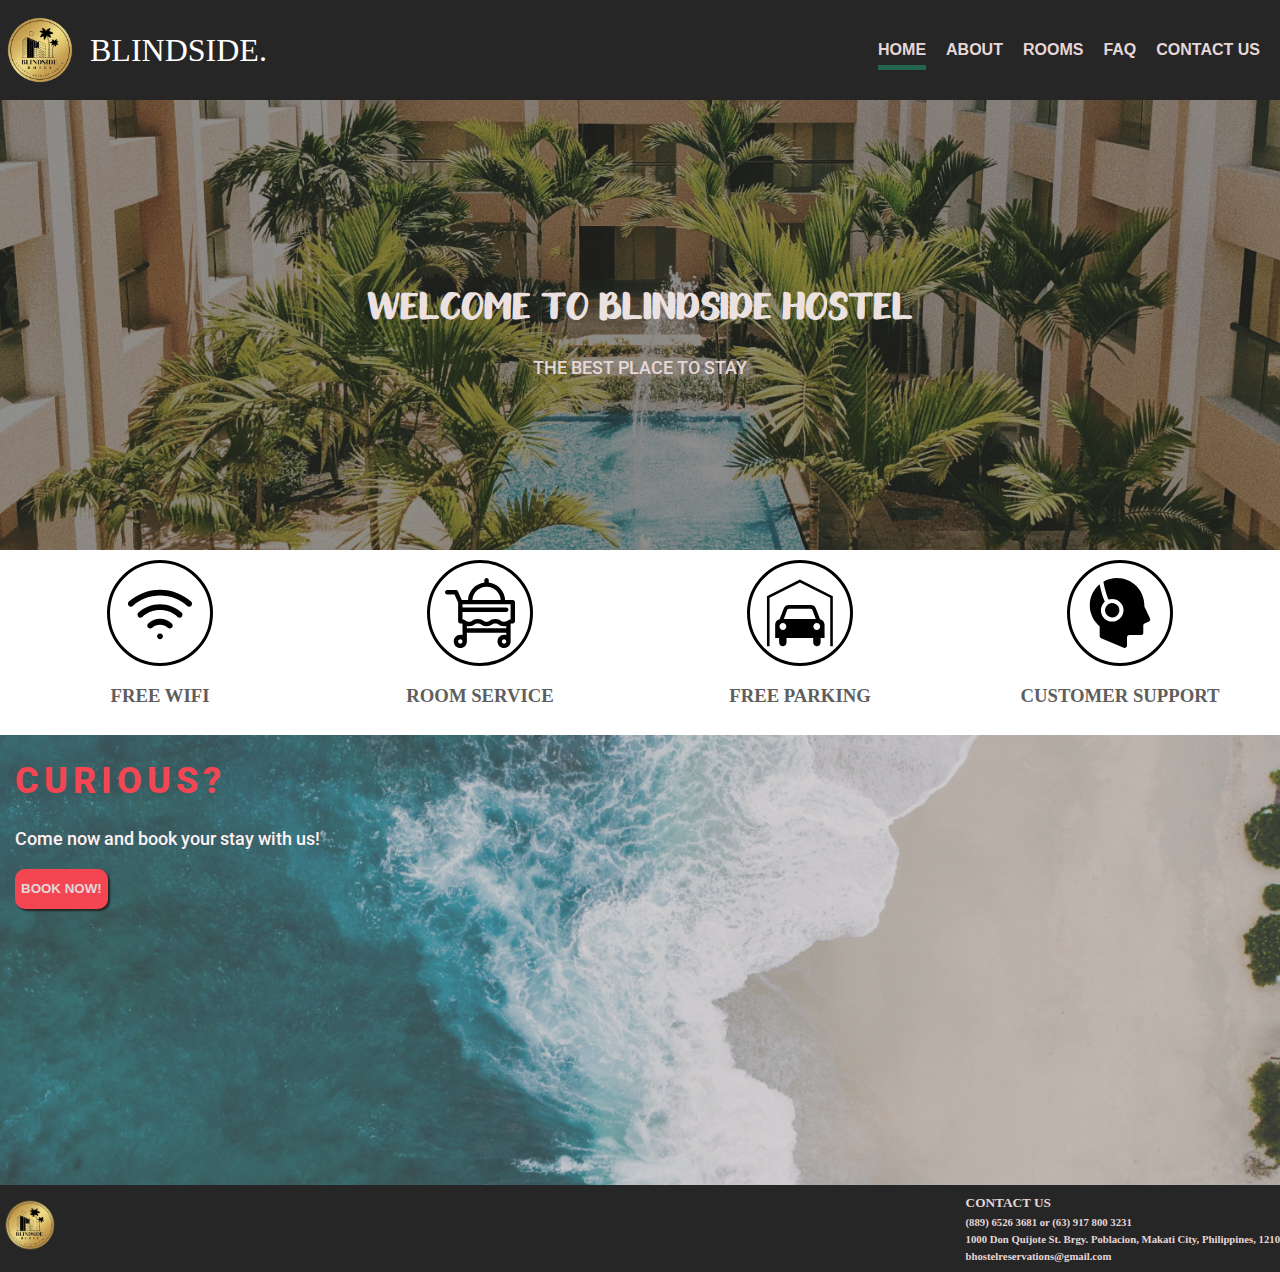
<file: index.html>
<!DOCTYPE html>
<html lang="en">
  <head>
    <meta charset="UTF-8" />
    <meta content="width=device-width, initial-scale=1" name="viewport" />
    <link rel="stylesheet" href="style.css" />
    <link rel="preconnect" href="https://fonts.googleapis.com" />
    <link rel="preconnect" href="https://fonts.gstatic.com" crossorigin />
    <link
      href="https://fonts.googleapis.com/css2?family=Bangers&family=Outfit:wght@400;700&family=Roboto:ital,wght@0,100;0,300;0,400;0,500;0,700;0,900;1,100;1,300;1,400;1,500;1,700;1,900&display=swap"
      rel="stylesheet"
    />
    <link
      rel="stylesheet"
      href="https://cdnjs.cloudflare.com/ajax/libs/font-awesome/6.5.2/css/all.min.css"
      integrity="sha512-SnH5WK+bZxgPHs44uWIX+LLJAJ9/2PkPKZ5QiAj6Ta86w+fsb2TkcmfRyVX3pBnMFcV7oQPJkl9QevSCWr3W6A=="
      crossorigin="anonymous"
      referrerpolicy="no-referrer"
    />
    <title>Document</title>
  </head>
  <body>
    <header class="flex">
      <div class="flex hostel--logo">
        <img class="hostel--img" src="Pictures/Hostel_logo.png" alt="logo" />
        <a href="index.html" class="nav-branding">BLINDSIDE.</a>
      </div>
      <div class="navbar--parms">
        <ul class="nav-menu flex ul">
          <li class="nav-item">
            <a class="focus--indicator nav-link" href="index.html">Home</a>
          </li>
          <li class="nav-item">
            <a class="nav-link" href="about.html">About</a>
          </li>
          <li class="nav-item">
            <a class="nav-link" href="rooms.html">Rooms</a>
          </li>
          <li class="nav-item">
            <a class="nav-link" href="faq.html">FAQ</a>
          </li>
          <li class="nav-item">
            <a class="nav-link" href="contact.html">Contact Us</a>
          </li>
        </ul>
      </div>
      <div class="hamburger">
        <span class="bar"></span>
        <span class="bar"></span>
        <span class="bar"></span>
      </div>
    </header>
    <main class="flex main--img--cont">
      <div class="main-content">
        <h1>WELCOME TO BLINDSIDE HOSTEL</h1>
        <h2>THE BEST PLACE TO STAY</h2>
      </div>
    </main>
    <div class="amenities-section flex">
      <div class="wifi flex">
        <div class="svg-cont flex">
          <svg
            width="70px"
            height="70px"
            viewBox="0 0 24 24"
            fill="none"
            xmlns="http://www.w3.org/2000/svg"
          >
            <g id="SVGRepo_bgCarrier" stroke-width="0"></g>
            <g
              id="SVGRepo_tracerCarrier"
              stroke-linecap="round"
              stroke-linejoin="round"
            ></g>
            <g id="SVGRepo_iconCarrier">
              <path
                d="M1.33309 8.07433C0.92156 8.44266 0.886539 9.07485 1.25487 9.48638C1.62319 9.89791 2.25539 9.93293 2.66691 9.5646L1.33309 8.07433ZM21.3331 9.5646C21.7446 9.93293 22.3768 9.89791 22.7451 9.48638C23.1135 9.07485 23.0784 8.44266 22.6669 8.07433L21.3331 9.5646ZM12 19C11.4477 19 11 19.4477 11 20C11 20.5523 11.4477 21 12 21V19ZM12.01 21C12.5623 21 13.01 20.5523 13.01 20C13.01 19.4477 12.5623 19 12.01 19V21ZM14.6905 17.04C15.099 17.4116 15.7315 17.3817 16.1031 16.9732C16.4748 16.5646 16.4448 15.9322 16.0363 15.5605L14.6905 17.04ZM18.0539 13.3403C18.4624 13.7119 19.0949 13.682 19.4665 13.2734C19.8381 12.8649 19.8082 12.2324 19.3997 11.8608L18.0539 13.3403ZM7.96372 15.5605C7.55517 15.9322 7.52524 16.5646 7.89687 16.9732C8.2685 17.3817 8.90095 17.4116 9.3095 17.04L7.96372 15.5605ZM4.60034 11.8608C4.19179 12.2324 4.16185 12.8649 4.53348 13.2734C4.90511 13.682 5.53756 13.7119 5.94611 13.3403L4.60034 11.8608ZM2.66691 9.5646C5.14444 7.34716 8.41371 6 12 6V4C7.90275 4 4.16312 5.54138 1.33309 8.07433L2.66691 9.5646ZM12 6C15.5863 6 18.8556 7.34716 21.3331 9.5646L22.6669 8.07433C19.8369 5.54138 16.0972 4 12 4V6ZM12 21H12.01V19H12V21ZM12 16C13.0367 16 13.9793 16.3931 14.6905 17.04L16.0363 15.5605C14.9713 14.5918 13.5536 14 12 14V16ZM12 11C14.3319 11 16.4546 11.8855 18.0539 13.3403L19.3997 11.8608C17.4466 10.0842 14.8487 9 12 9V11ZM9.3095 17.04C10.0207 16.3931 10.9633 16 12 16V14C10.4464 14 9.02872 14.5918 7.96372 15.5605L9.3095 17.04ZM5.94611 13.3403C7.54544 11.8855 9.66815 11 12 11V9C9.15127 9 6.55344 10.0842 4.60034 11.8608L5.94611 13.3403Z"
                fill="#000000"
              ></path>
            </g>
          </svg>
        </div>
        <h3>FREE WIFI</h3>
      </div>
      <div class="room-service flex">
        <div class="svg-cont flex">
          <svg
            fill="#000000"
            width="70px"
            height="70px"
            viewBox="0 0 512 512"
            id="Layer_1"
            enable-background="new 0 0 512 512"
            xmlns="http://www.w3.org/2000/svg"
          >
            <g id="SVGRepo_bgCarrier" stroke-width="0"></g>
            <g
              id="SVGRepo_tracerCarrier"
              stroke-linecap="round"
              stroke-linejoin="round"
            ></g>
            <g id="SVGRepo_iconCarrier">
              <g>
                <path
                  d="m496 160h-56.242c-3.844-65.944-54.886-119.416-119.758-127.054v-16.946c0-8.836-7.163-16-16-16s-16 7.164-16 16v16.946c-64.872 7.638-115.914 61.11-119.758 127.054h-45.844l-27.777-62.498c-2.568-5.778-8.298-9.502-14.621-9.502h-64c-8.837 0-16 7.164-16 16s7.163 16 16 16h53.602l26.398 59.396v136.604c0 8.836 7.163 16 16 16 7.199 0 11.773 1.2 16 3.229v83.523c-31.188-11.061-64 12.221-64 45.248 0 26.467 21.532 48 48 48s48-21.533 48-48v-64h288v18.752c-31.188-11.061-64 12.221-64 45.248 0 26.467 21.532 48 48 48s48-21.533 48-48v-128.771c4.227-2.029 8.801-3.229 16-3.229 8.837 0 16-7.164 16-16v-140c0-8.836-7.163-16-16-16zm-192-96c54.654 0 99.597 42.378 103.695 96h-207.39c4.098-53.622 49.041-96 103.695-96zm-192 416c-8.822 0-16-7.178-16-16s7.178-16 16-16 16 7.178 16 16-7.178 16-16 16zm48-112v-17.62c4.624 1.001 9.882 1.62 16 1.62 20.591 0 31.619-6.894 40.481-12.434 7.289-4.557 12.104-7.566 23.509-7.566 11.411 0 16.229 3.011 23.521 7.568 8.861 5.539 19.89 12.432 40.479 12.432s31.618-6.893 40.479-12.432c7.292-4.557 12.109-7.568 23.521-7.568s16.229 3.01 23.521 7.567c8.863 5.539 19.894 12.433 40.489 12.433 6.118 0 11.376-.619 16-1.62v17.62zm272 112c-8.822 0-16-7.178-16-16s7.178-16 16-16 16 7.178 16 16-7.178 16-16 16zm48-178.394c-23.955 5.179-26.413 18.394-48 18.394-11.418 0-16.237-3.011-23.531-7.57-8.862-5.538-19.892-12.43-40.479-12.43-20.589 0-31.618 6.893-40.479 12.432-7.292 4.557-12.109 7.568-23.521 7.568s-16.229-3.011-23.521-7.568c-8.861-5.539-19.89-12.432-40.479-12.432-20.583 0-31.61 6.893-40.471 12.432-7.29 4.557-12.107 7.568-23.519 7.568-21.518 0-24.06-13.218-48-18.394v-53.606h320c8.837 0 16-7.164 16-16s-7.163-16-16-16h-320v-24h352z"
                ></path>
              </g>
            </g>
          </svg>
        </div>
        <h3>ROOM SERVICE</h3>
      </div>
      <div class="parking flex">
        <div class="svg-cont flex">
          <svg
            fill="#000000"
            height="70px"
            width="70px"
            version="1.2"
            baseProfile="tiny"
            id="Layer_1"
            xmlns="http://www.w3.org/2000/svg"
            xmlns:xlink="http://www.w3.org/1999/xlink"
            viewBox="-351 153 256 256"
            xml:space="preserve"
          >
            <g id="SVGRepo_bgCarrier" stroke-width="0"></g>
            <g
              id="SVGRepo_tracerCarrier"
              stroke-linecap="round"
              stroke-linejoin="round"
            ></g>
            <g id="SVGRepo_iconCarrier">
              <path
                d="M-223.4,158.8l-120.5,60.7v183.1h9.6V225.3l110.9-55.6l111,55.8v177.1h9.4V219.5L-223.4,158.8z M-149.7,303.5l-14.8-38.2 c-2.7-7.2-8.8-13.5-20.3-13.5h-20.9h-35.7h-21.1c-11.3,0-17.3,6.2-20.3,13.5l-14.8,38.2c-5.8,0.8-16.2,7.6-16.2,20.6v48.6h14.4v15.6 c0,19.1,27.1,19,27.1,0v-15.6h48.8h48.8v15.6c0,19,27.1,19.1,27.1,0v-15.6h14.4v-48.6C-133.5,311.1-143.8,304.1-149.7,303.5z M-285.5,343.4c-6.8,0-12.5-5.8-12.5-12.9c0-7,5.6-12.9,12.5-12.9c6.8,0,12.5,5.8,12.5,12.9C-273,337.6-278.5,343.4-285.5,343.4z M-223.7,303.1h-58.5l11.1-30.1c1.3-4.3,3.5-7.2,8.4-7.4h39h39c4.9,0,7,3.1,8.4,7.4l11.1,30.1H-223.7z M-161.7,343.4 c-6.8,0-12.5-5.8-12.5-12.9c0-7,5.6-12.9,12.5-12.9s12.5,5.8,12.5,12.9C-149.2,337.6-154.9,343.4-161.7,343.4z"
              ></path>
            </g>
          </svg>
        </div>
        <h3>FREE PARKING</h3>
      </div>
      <div class="customer-supp flex">
        <div class="svg-cont flex">
          <svg
            height="70px"
            width="70px"
            version="1.1"
            id="_x32_"
            xmlns="http://www.w3.org/2000/svg"
            xmlns:xlink="http://www.w3.org/1999/xlink"
            viewBox="0 0 512 512"
            xml:space="preserve"
            fill="#000000"
          >
            <g id="SVGRepo_bgCarrier" stroke-width="0"></g>
            <g
              id="SVGRepo_tracerCarrier"
              stroke-linecap="round"
              stroke-linejoin="round"
            ></g>
            <g id="SVGRepo_iconCarrier">
              <style type="text/css">
                .st0 {
                  fill: #000000;
                }
              </style>
              <g>
                <path
                  class="st0"
                  d="M475.607,295.504l-41.399-87.787c0.102-2.625,0.202-5.251,0.202-7.901C434.41,89.469,344.931,0,234.577,0 c-36.325,0-70.37,9.694-99.719,26.623c0.068,0.521,0.169,1.211,0.303,2.062c0.337,2.212,0.876,5.494,1.616,9.684 c1.506,8.389,3.888,20.422,7.363,34.794c5.763,23.821,14.582,54.078,27.33,84.774c8.65-3.062,17.964-4.745,27.608-4.745 c17.081,0,33.085,5.216,46.262,14.136c13.202,8.919,23.678,21.524,29.964,36.392c4.199,9.904,6.512,20.826,6.504,32.21 c0.009,17.081-5.216,33.077-14.136,46.27c-8.918,13.194-21.523,23.661-36.383,29.956c-9.912,4.19-20.834,6.512-32.21,6.512 c-17.082,0-33.086-5.225-46.271-14.145c-13.194-8.919-23.67-21.515-29.964-36.383c-4.19-9.912-6.504-20.826-6.496-32.21 c-0.016-17.081,5.217-33.086,14.136-46.27c4.082-6.042,8.936-11.503,14.431-16.265c-14.431-33.969-24.107-67.13-30.401-93.063 c-3.357-13.901-5.739-25.714-7.337-34.456c-44.243,36.653-72.432,92.002-72.432,153.932c0,62.073,28.281,117.524,72.675,154.184 v70.622c0,6.891,4.106,13.127,10.451,15.811l165.502,70.209c5.301,2.247,11.376,1.7,16.172-1.472 c4.813-3.189,7.708-8.566,7.708-14.313v-59.86c0-9.466,7.682-17.173,17.148-17.173h84.766c9.491,0,17.165-7.691,17.165-17.157 v-51.614c0-6.572,3.761-12.571,9.668-15.448l31.58-15.331C476.044,314.141,479.629,304.002,475.607,295.504z"
                ></path>
                <path
                  class="st0"
                  d="M178.739,284.086c6.243,2.642,13.085,4.097,20.338,4.106c10.871-0.009,20.85-3.281,29.206-8.919 s15.003-13.648,18.958-23.006c2.634-6.244,4.09-13.084,4.09-20.337c0-10.88-3.274-20.85-8.911-29.207 c-5.638-8.355-13.648-14.994-23.005-18.958c-6.243-2.633-13.084-4.097-20.337-4.097c-10.871,0.008-20.852,3.281-29.216,8.919 c-8.346,5.638-14.994,13.648-18.949,23.004c-2.633,6.244-4.089,13.076-4.098,20.338c0.009,10.88,3.282,20.851,8.911,29.206 C161.364,273.484,169.374,280.131,178.739,284.086z"
                ></path>
              </g>
            </g>
          </svg>
        </div>
        <h3>CUSTOMER SUPPORT</h3>
      </div>
    </div>
    <div class="book-section">
      <div class="book-img-cont"></div>
      <h1>CURIOUS?</h1>
      <h3>Come now and book your stay with us!</h3>
      <button><a href="rooms.html">BOOK NOW!</a></button>
    </div>
    <footer class="flex footer">
      <div class="foot-men">
        <a href="#logo-home"
          ><img class="logo" src="Pictures/Hostel_logo.png" alt="Hostel Logo"
        /></a>
      </div>
      <div>
        <h5><a href="contact.html">CONTACT US</a></h5>
        <h6>(889) 6526 3681 or (63) 917 800 3231</h6>
        <h6>
          1000 Don Quijote St. Brgy. Poblacion, Makati City, Philippines, 1210
        </h6>
        <h6 class="last">bhostelreservations@gmail.com</h6>
      </div>
    </footer>
  </body>
  <script src="script.js"></script>
</html>
</file>
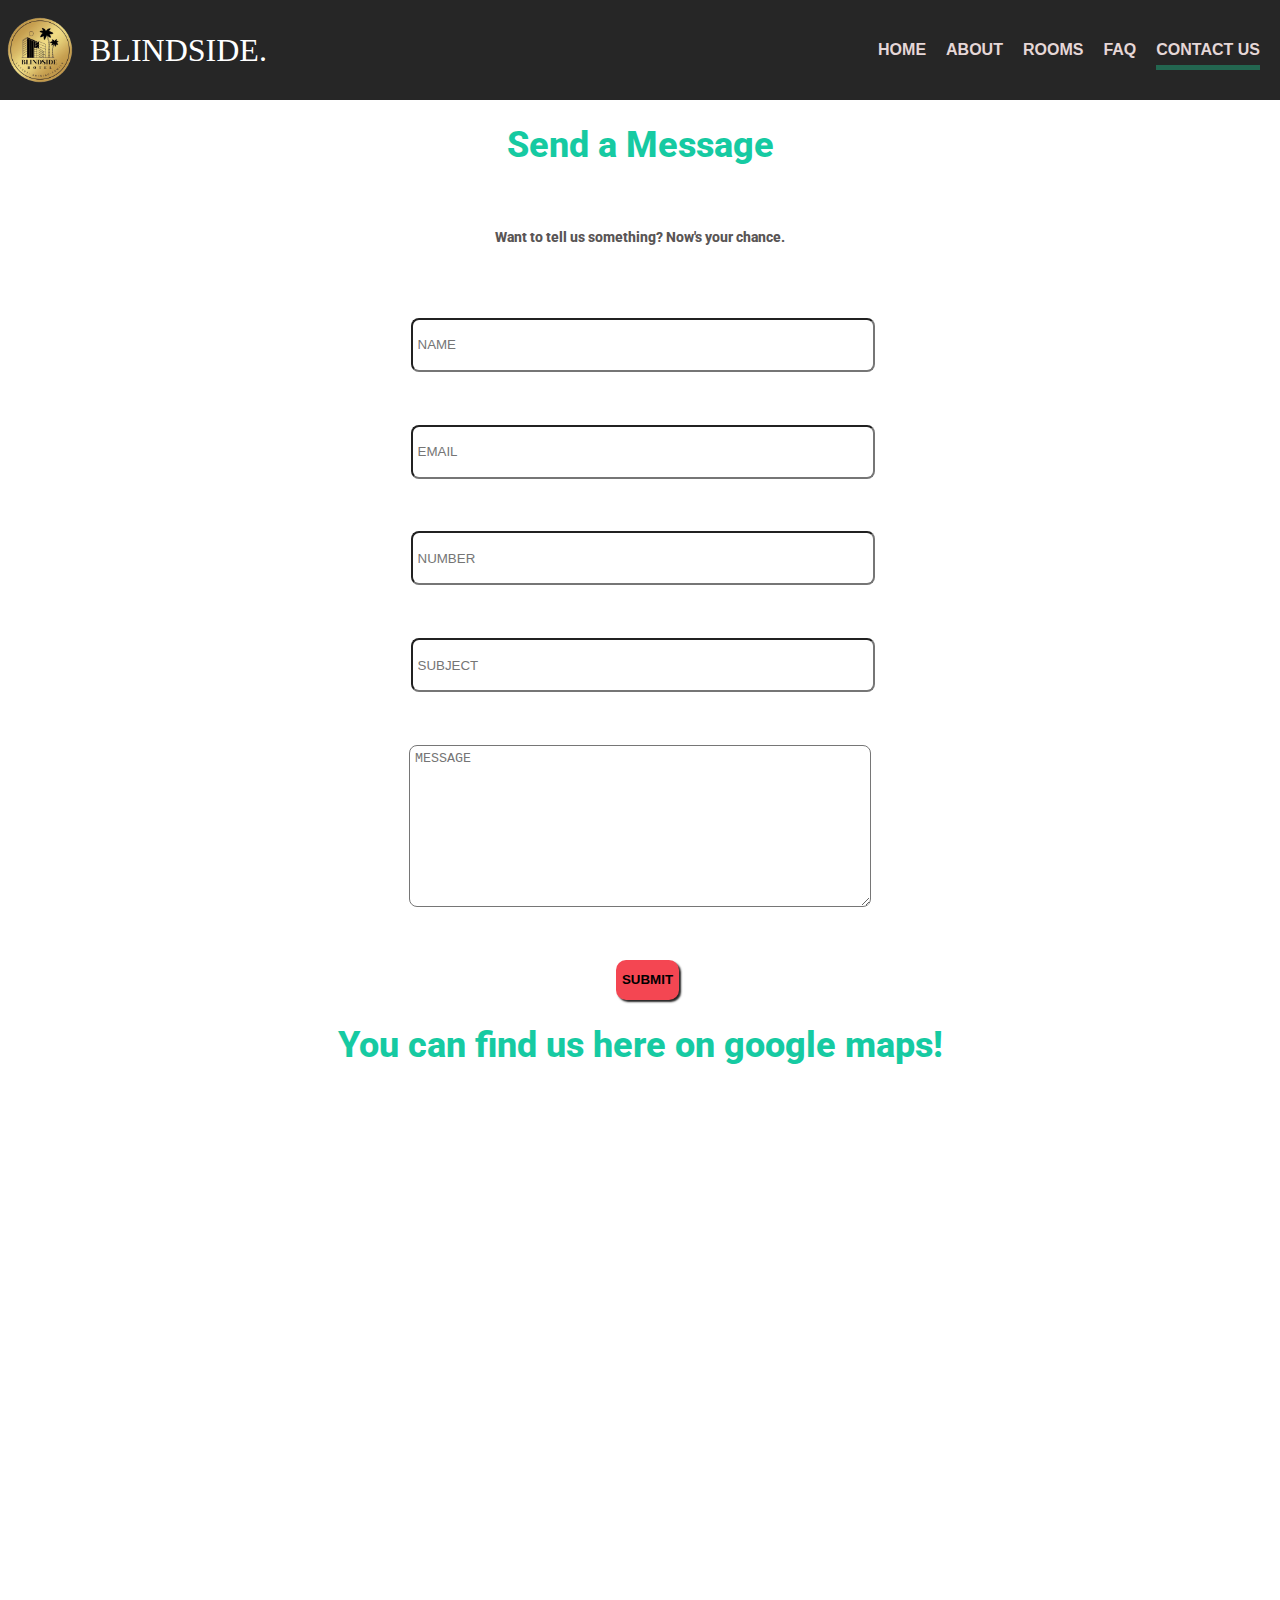
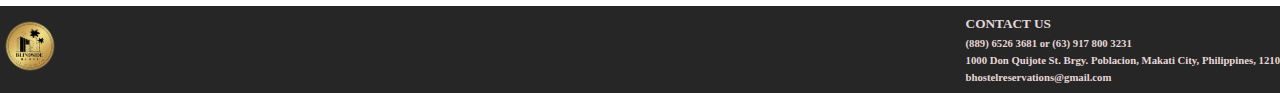
<file: contact.html>
<!DOCTYPE html>
<html lang="en">
  <head>
    <meta charset="UTF-8" />
    <meta content="width=device-width, initial-scale=1" name="viewport" />
    <link rel="stylesheet" href="style.css" />
    <link rel="preconnect" href="https://fonts.googleapis.com" />
    <link rel="preconnect" href="https://fonts.gstatic.com" crossorigin />
    <link
      href="https://fonts.googleapis.com/css2?family=Bangers&family=Outfit:wght@400;700&family=Roboto:ital,wght@0,100;0,300;0,400;0,500;0,700;0,900;1,100;1,300;1,400;1,500;1,700;1,900&display=swap"
      rel="stylesheet"
    />
    <link
      rel="stylesheet"
      href="https://cdnjs.cloudflare.com/ajax/libs/font-awesome/6.5.2/css/all.min.css"
      integrity="sha512-SnH5WK+bZxgPHs44uWIX+LLJAJ9/2PkPKZ5QiAj6Ta86w+fsb2TkcmfRyVX3pBnMFcV7oQPJkl9QevSCWr3W6A=="
      crossorigin="anonymous"
      referrerpolicy="no-referrer"
    />
    <title>Document</title>
  </head>
  <body>
    <header class="flex">
      <div class="flex hostel--logo">
        <img class="hostel--img" src="Pictures/Hostel_logo.png" alt="logo" />
        <a href="index.html" class="nav-branding">BLINDSIDE.</a>
      </div>
      <div class="navbar--parms">
        <ul class="nav-menu flex ul">
          <li class="nav-item">
            <a class="nav-link" href="index.html">Home</a>
          </li>
          <li class="nav-item">
            <a class="nav-link" href="about.html">About</a>
          </li>
          <li class="nav-item">
            <a class="nav-link" href="rooms.html">Rooms</a>
          </li>
          <li class="nav-item">
            <a class="nav-link" href="faq.html">FAQ</a>
          </li>
          <li class="nav-item">
            <a class="focus--indicator nav-link" href="contact.html"
              >Contact Us</a
            >
          </li>
        </ul>
      </div>
      <div class="hamburger">
        <span class="bar"></span>
        <span class="bar"></span>
        <span class="bar"></span>
      </div>
    </header>
    <section class="flex form">
      <h1>Send a Message</h1>
      <p>Want to tell us something? Now's your chance.</p>
      <input type="text" placeholder="NAME" />
      <input type="email" placeholder="EMAIL" />
      <input type="text" placeholder="NUMBER" />
      <input type="text" name="" id="" placeholder="SUBJECT" />
      <textarea
        name=""
        id=""
        cols="30"
        rows="10"
        placeholder="MESSAGE"
      ></textarea>
      <div><button>SUBMIT</button></div>
    </section>
    <section class="map-embed">
      <h1>You can find us here on google maps!</h1>
      <iframe
        src="https://www.google.com/maps/embed?pb=!1m18!1m12!1m3!1d7723.094914028822!2d121.02611764020449!3d14.567852293658213!2m3!1f0!2f0!3f0!3m2!1i1024!2i768!4f13.1!3m3!1m2!1s0x3397c9ab7d707173%3A0xcd3b78599a6e6500!2sPoblacion%2C%20Makati%2C%20Metro%20Manila!5e0!3m2!1sen!2sph!4v1714114984558!5m2!1sen!2sph"
        style="border: 0"
        allowfullscreen=""
        loading="lazy"
        referrerpolicy="no-referrer-when-downgrade"
      ></iframe>
    </section>
    <footer class="flex footer">
      <div class="foot-men">
        <a href="#logo-home"
          ><img class="logo" src="Pictures/Hostel_logo.png" alt="Hostel Logo"
        /></a>
      </div>
      <div>
        <h5><a href="contact.html">CONTACT US</a></h5>
        <h6>(889) 6526 3681 or (63) 917 800 3231</h6>
        <h6>
          1000 Don Quijote St. Brgy. Poblacion, Makati City, Philippines, 1210
        </h6>
        <h6 class="last">bhostelreservations@gmail.com</h6>
      </div>
    </footer>
  </body>
  <script src="script.js"></script>
</html>
</file>
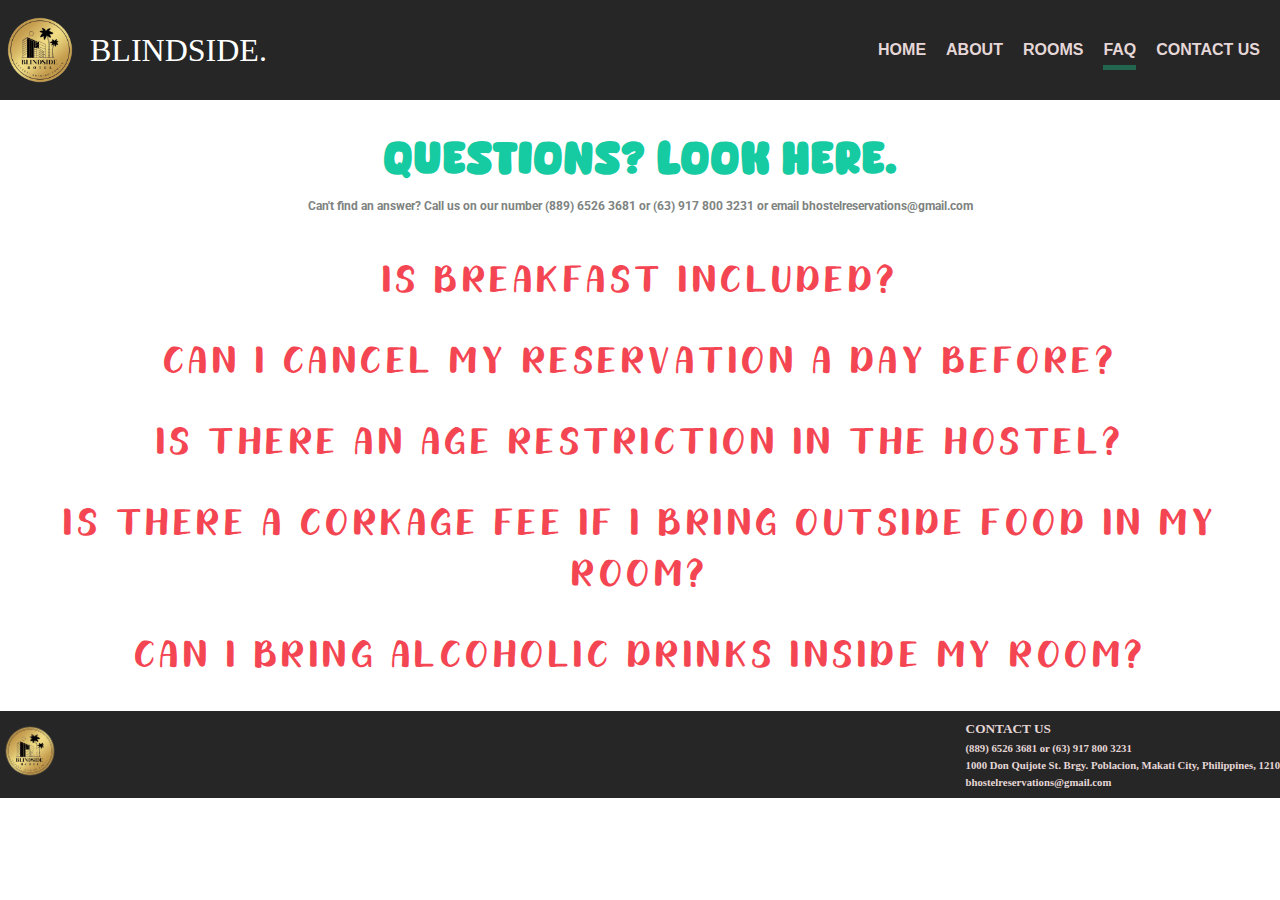
<file: faq.html>
<!DOCTYPE html>
<html lang="en">
  <head>
    <meta charset="UTF-8" />
    <meta content="width=device-width, initial-scale=1" name="viewport" />
    <link rel="stylesheet" href="style.css" />
    <link rel="preconnect" href="https://fonts.googleapis.com" />
    <link rel="preconnect" href="https://fonts.gstatic.com" crossorigin />
    <link
      href="https://fonts.googleapis.com/css2?family=Bangers&family=Outfit:wght@400;700&family=Roboto:ital,wght@0,100;0,300;0,400;0,500;0,700;0,900;1,100;1,300;1,400;1,500;1,700;1,900&display=swap"
      rel="stylesheet"
    />
    <link
      rel="stylesheet"
      href="https://cdnjs.cloudflare.com/ajax/libs/font-awesome/6.5.2/css/all.min.css"
      integrity="sha512-SnH5WK+bZxgPHs44uWIX+LLJAJ9/2PkPKZ5QiAj6Ta86w+fsb2TkcmfRyVX3pBnMFcV7oQPJkl9QevSCWr3W6A=="
      crossorigin="anonymous"
      referrerpolicy="no-referrer"
    />
    <title>Document</title>
  </head>
  <body>
    <header class="flex">
      <div class="flex hostel--logo">
        <img class="hostel--img" src="Pictures/Hostel_logo.png" alt="logo" />
        <a href="index.html" class="nav-branding">BLINDSIDE.</a>
      </div>
      <div class="navbar--parms">
        <ul class="nav-menu flex ul">
          <li class="nav-item">
            <a class="nav-link" href="index.html">Home</a>
          </li>
          <li class="nav-item">
            <a class="nav-link" href="about.html">About</a>
          </li>
          <li class="nav-item">
            <a class="nav-link" href="rooms.html">Rooms</a>
          </li>
          <li class="nav-item">
            <a class="focus--indicator nav-link" href="faq.html">FAQ</a>
          </li>
          <li class="nav-item">
            <a class="nav-link" href="contact.html">Contact Us</a>
          </li>
        </ul>
      </div>
      <div class="hamburger">
        <span class="bar"></span>
        <span class="bar"></span>
        <span class="bar"></span>
      </div>
    </header>
    <section class="flex question-header">
      <div class="top-header">
        <h1>QUESTIONS? LOOK HERE.</h1>
        <h3>
          Can't find an answer? Call us on our number (889) 6526 3681 or (63)
          917 800 3231 or email bhostelreservations@gmail.com
        </h3>
      </div>
      <div class="questions">
        <a href="no.html">IS BREAKFAST INCLUDED?</a>
        <a href="no.html">CAN I CANCEL MY RESERVATION A DAY BEFORE?</a>
        <a href="no.html">IS THERE AN AGE RESTRICTION IN THE HOSTEL?</a>
        <a href="no.html"
          >IS THERE A CORKAGE FEE IF I BRING OUTSIDE FOOD IN MY ROOM?</a
        >
        <a href="">CAN I BRING ALCOHOLIC DRINKS INSIDE MY ROOM?</a>
      </div>
    </section>
    <footer class="flex footer">
      <div class="foot-men">
        <a href="#logo-home"
          ><img class="logo" src="Pictures/Hostel_logo.png" alt="Hostel Logo"
        /></a>
      </div>
      <div>
        <h5><a href="contact.html">CONTACT US</a></h5>
        <h6>(889) 6526 3681 or (63) 917 800 3231</h6>
        <h6>
          1000 Don Quijote St. Brgy. Poblacion, Makati City, Philippines, 1210
        </h6>
        <h6 class="last">bhostelreservations@gmail.com</h6>
      </div>
    </footer>
  </body>
  <script src="script.js"></script>
</html>
</file>
<file: style.css>
/* reset */
body,
p,
a,
ul,
li {
  margin: 0;
  padding: 0;
  text-decoration: none;
  color: rgb(229, 215, 215);
}

@font-face {
  font-family: 'Kasper Lullaby';
  src: url(Kasper\ Lullaby.otf);
}
@font-face {
  font-family: 'Cute Dino';
  src: url(Cute\ Dino.otf);
}

html {
  box-sizing: border-box;
  overflow-x: hidden;
}

li {
  list-style-type: none;
}

.bar {
  display: block;
  width: 25px;
  height: 3px;
  margin: 5px auto;
  -webkit-transition: all 0.3s ease-in-out;
  transition: all 0.3s ease-in-out;
  background-color: rgb(229, 215, 215);
}

/* mobile styles */
.flex {
  display: flex;
  justify-content: space-between;
  align-items: center;
}

.hostel--img {
  height: 80px;
}
.hostel--logo {
  margin: 10px 0;
}

.ul li {
  margin-right: 20px;
  text-transform: uppercase;
}

.hamburger {
  margin-right: 15px;
  display: block;
  cursor: pointer;
}

.hamburger.active .bar:nth-child(2) {
  opacity: 0;
}
.hamburger.active .bar:nth-child(1) {
  transform: translateY(8px) rotate(45deg);
}
.hamburger.active .bar:nth-child(3) {
  transform: translateY(-8px) rotate(-45deg);
}

.nav-menu {
  position: fixed;
  left: -100%;
  top: 95px;
  gap: 0;
  flex-direction: column;
  width: 100%;
  text-align: center;
  transition: 0.3s;
  background-color: #262626;
  font-family: Verdana, Geneva, Tahoma, sans-serif;
}

.nav-link {
  font-weight: 800;
  color: rgb(229, 215, 215);
}

.nav-link:hover {
  color: rgb(35, 102, 80);
  padding-bottom: 7px;
  border-bottom: 5px solid rgb(35, 102, 80);
  cursor: pointer;
}

.nav-link:visited {
  color: rgb(229, 215, 215);
}

.nav-branding {
  font-size: 2rem;
  margin-left: 10px;
  color: white;
}

.focus--indicator {
  font-weight: 800;
  padding-bottom: 7px;
  border-bottom: 5px solid rgb(35, 102, 80);
}

.home--indicator:visited {
  color: rgb(229, 215, 215);
}

header {
  background-color: #262626;
}

.nav-item {
  margin: 16px 0;
}

.nav-menu.active {
  left: 0;
}

.main--img--cont {
  justify-content: center;
  flex-direction: column;
  background-image: linear-gradient(
      0deg,
      rgba(50, 49, 46, 0.534),
      rgba(50, 49, 46, 0.538)
    ),
    url('Pictures/mainlogo2.jpg');
  background-repeat: no-repeat;
  background-size: cover;
  background-position: center;
  height: 50vh;
}

.main-content * {
  padding: 0 5px;
  text-align: center;
}

.main-content h1,
.main--rooms--content h1 {
  font-family: 'Kasper Lullaby', sans-serif;
  color: rgb(235, 225, 225);
}

.main-content h1,
.book-section h1,
.main--rooms--content h1 {
  font-size: 36px;
  font-weight: 800;
}
.main-content h2,
.book-section h3,
.main--rooms--content h2 {
  font-family: 'Roboto', sans-serif;
  font-size: 18px;
  font-weight: 500;
}

.svg-cont {
  display: flex;
  align-items: center;
  justify-content: center;
  height: 100px;
  width: 100px;
  border-radius: 50%;
  border: 3px solid black;
}

.wifi,
.parking,
.customer-supp,
.room-service {
  flex-direction: column;
  flex: 1 1 50%;
  text-align: center;
  margin: 10px 0;
  align-items: center;
  justify-content: center;
  color: rgb(94, 94, 94);
}

.wifi {
  flex-grow: 1;
}

.amenities-section {
  justify-content: space-evenly;
  align-items: center;
  flex-wrap: wrap;
}

.book-section {
  display: flow-root;
  color: rgb(255, 241, 241);
  font-family: 'Roboto', sans-serif;
  background-image: linear-gradient(
      0deg,
      rgba(148, 135, 135, 0.386),
      rgba(148, 135, 135, 0.386)
    ),
    url('Pictures/sea.jpg');
  background-repeat: no-repeat;
  background-size: cover;
  background-position: center;
  height: 50vh;
}

.book-section h1,
.book-section h3,
button {
  margin-left: 15px;
}

.book-section h1 {
  letter-spacing: 5px;
  color: rgb(244, 70, 82);
}

.book-section h3 {
  line-height: 25px;
}

button {
  height: 40px;
  border-radius: 10px;
  background-color: rgb(244, 70, 82);
  box-shadow: 2px 2px 2px rgb(35, 34, 34);
  border: none;
  text-decoration: none;
  font-weight: bold;
}

.logo {
  margin-top: 10px;
  height: 60px;
}

.footer {
  align-items: flex-start;
  background-color: #262626;
}

.footer * {
  margin: 5px 0;
  padding: 0;
}

.main--img--room--cont {
  justify-content: center;
  flex-direction: column;
  background-image: linear-gradient(
      0deg,
      rgba(50, 49, 46, 0.534),
      rgba(50, 49, 46, 0.538)
    ),
    url('Pictures/main-rooms.jpg');
  background-repeat: no-repeat;
  background-size: cover;
  background-position: center;
  height: 50vh;
}

.main--rooms--content > * {
  text-align: center;
}

.main--rooms--content h1 {
  color: rgba(22, 202, 162);
  line-height: 40px;
  letter-spacing: 3px;
}

.room1,
.room2,
.room3 {
  flex: 1 1 100%;
  flex-wrap: wrap;
  margin-bottom: 20px;
}

.room1 > *,
.room2 > *,
.room3 > * {
  flex: 1 1 50%;
}

.room-selection {
  flex-wrap: wrap;
}

.room1-img {
  background-image: url('Pictures/deluxe\ room.jpg');
}
.room2-img {
  background-image: url('Pictures/club\ room.jpg');
}
.room3-img {
  background-image: url('Pictures/suite\ king\ room.jpg');
}
.room1-img,
.room2-img,
.room3-img {
  background-repeat: no-repeat;
  background-size: cover;
  background-position: center;
  height: 50vh;
}

.room-desc {
  display: flex;
}

.room-desc > * {
  font-family: 'roboto', sans-serif;
  padding: 10px;
  margin: 0 10px;
}

.room-desc li {
  list-style-type: disc;
  color: rgb(78, 72, 72);
  margin-top: 10px;
}

.room-desc h1 {
  color: rgba(22, 202, 162);
}

.rooms-h1 {
  font-family: 'Cute Dino', sans-serif;
  text-align: center;
  font-size: 24px;
  color: rgb(27, 157, 129);
}

.test {
  display: flex;
  justify-content: end;
}

.test button {
  margin-top: 15px;
  margin-right: 20px;
  width: 100px;
}

.question-header,
.top-header {
  flex-direction: column;
  align-items: center;
  justify-content: center;
  text-align: center;
}

.question-header h1 {
  font-family: 'Cute Dino', sans-serif;
  color: rgba(22, 202, 162);
  font-size: 42px;
  margin-top: 40px;
  margin-bottom: 0;
}

.question-header h3 {
  font-family: 'roboto', sans-serif;
  color: rgb(126, 131, 129);
  padding: 0 15px;
  font-size: 12px;
}

.question-header a {
  display: block;
  font-family: 'Kasper Lullaby', sans-serif;
  color: rgb(244, 70, 82);
  padding: 0 15px;
  letter-spacing: 4.5px;
  font-size: 36px;
  margin: 30px 0;
}

.form {
  height: 100vh;
  flex-direction: column;
  align-items: center;
}

input {
  margin-top: 10px;
  margin-left: 5px;
  padding: 5px 5px;
  height: 40px;
  width: clamp(300px, 50%, 450px);
  border-radius: 8px;
}

textarea {
  margin: 10px 10px;
  width: clamp(300px, 50%, 450px);
  padding: 5px;
  border-radius: 8px;
}

.main--contact--content h1 {
  font-family: 'kasper lullaby', sans-serif;
  color: rgba(22, 202, 162);
  text-align: center;
}

.main--contact--content p {
  font-family: 'roboto', sans-serif;
  text-align: center;
}

.form h1,
.map-embed h1 {
  font-family: 'roboto', sans-serif;
  color: rgba(22, 202, 162);
  text-align: center;
  font-weight: 800;
  font-size: 36px;
  margin-bottom: 0;
}

.form p {
  font-family: 'roboto', sans-serif;
  color: rgb(89, 85, 85);
  text-align: center;
  font-weight: 800;
  font-size: 14px;
  margin: 20px 0;
}

iframe {
  margin: 20px 20px;
  width: clamp(300px, 50%, 450px);
  height: 500px;
}

.map-embed {
  display: flex;
  align-items: center;
  flex-direction: column;
}

.about-header h1 {
  font-family: 'Cute Dino', sans-serif;
  color: rgba(22, 202, 162);
  text-align: center;
  font-size: 28px;
  margin-bottom: 0;
  letter-spacing: 5px;
}

.about-header p {
  font-family: 'roboto', sans-serif;
  color: rgb(79, 74, 74);
  text-align: center;
  font-weight: 500;
  font-size: 14px;
  margin-bottom: 10px;
}

.about-header {
  display: flow-root;
  margin-bottom: 20px;
}

.mission-cont,
.vission-cont {
  display: grid;
  grid-template-columns: 1fr;
}

.mission-cont h1,
.vission-cont h1 {
  font-family: 'Kasper Lullaby', sans-serif;
  color: rgb(244, 70, 82);
  padding: 0 15px;
  letter-spacing: 4.5px;
  font-size: 36px;
  margin: 10px 0;
}

.mission-cont p,
.vission-cont p {
  font-family: 'roboto', sans-serif;
  color: rgb(64, 62, 62);
  padding: 0 15px;
  letter-spacing: 2px;
  font-size: 14px;
  margin: 10px 0 20px 0;
}

.mission-img {
  background-image: url('Pictures/mission.jpg');
  background-repeat: no-repeat;
  background-size: cover;
  background-position: center;
  height: 400px;
}

.vission-img {
  background-image: url('Pictures/vission.jpg');
  background-repeat: no-repeat;
  background-size: cover;
  background-position: center;
  height: 400px;
}

/* grid */
@media screen and (min-width: 500px) {
  .mission-cont,
  .vission-cont {
    display: grid;
    grid-template-columns: 1fr 1fr;
  }

  .mission-text,
  .vission-img {
    grid-column: 1/2;
    grid-row: 1/2;
  }

  .mission-cont,
  .vission-cont {
    margin: 0 10%;
  }
  .vission-cont {
    margin-top: 75px;
  }

  .vission-text {
    margin-left: 25px;
  }

  .vission-img {
    margin-bottom: 25px;
  }
}

/* small tablet styles */
@media screen and (min-width: 750px) {
  .hamburger {
    display: none;
  }

  .nav-menu {
    position: static;
    flex-direction: row;
  }
}

/* large tablet and laptop styles */
@media screen and (min-width: 960px) {
  .wifi,
  .parking,
  .customer-supp,
  .room-service {
    flex: 1 1 25%;
  }

  .room-desc {
    flex-direction: column;
  }

  .room-desc li {
    margin-left: 50px;
  }
}

/* desktop styles */
@media screen and (min-width: 1200px) {
}
</file>
